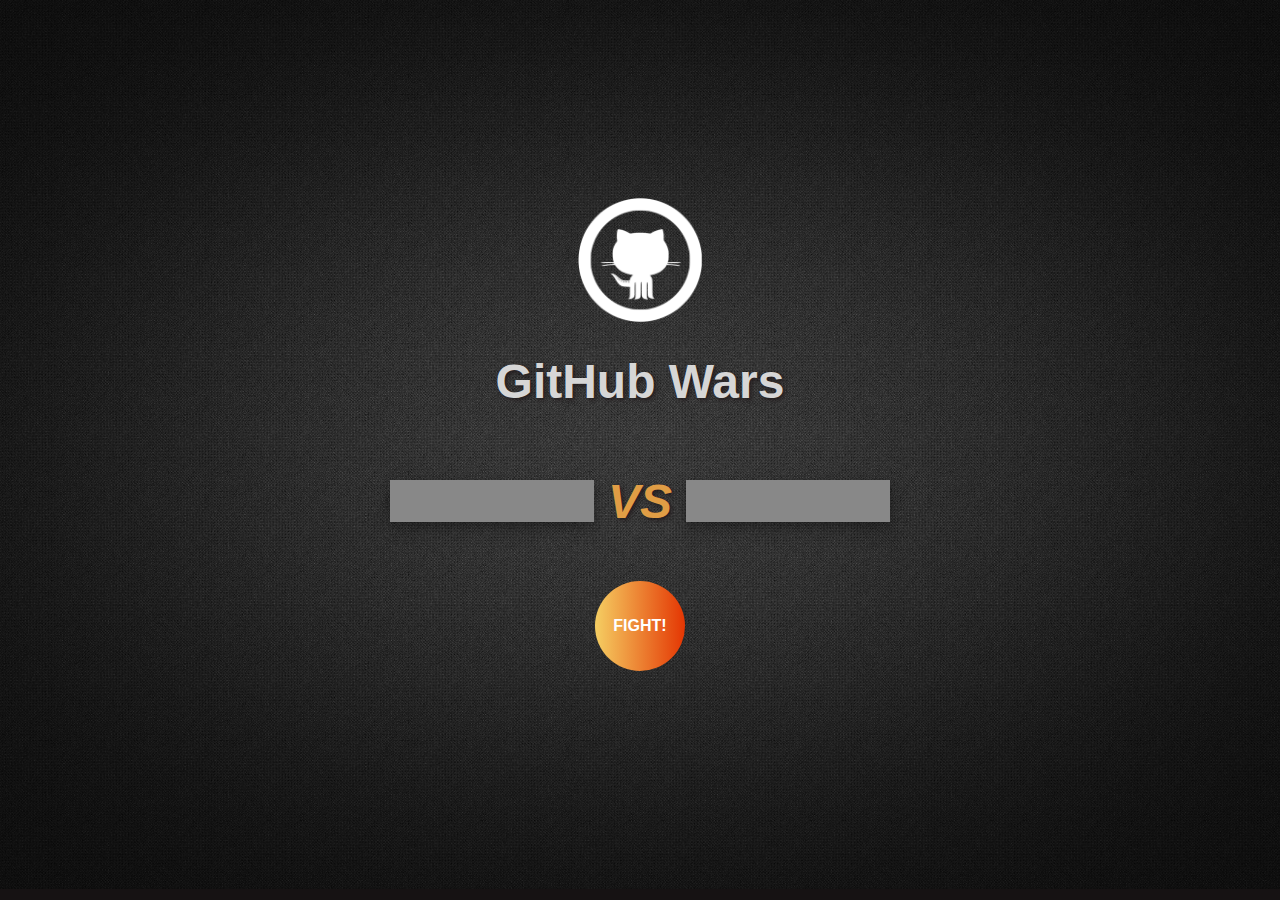
<file: public/index.html>
<!DOCTYPE html>
<html lang="pt-br">
<head>
    <meta charset="UTF-8">
    <meta name="viewport" content="width=device-width, initial-scale=1.0">
    <meta http-equiv="X-UA-Compatible" content="ie=edge">
    <link rel="stylesheet" type="text/css" href="css/estilo.css">
    <script type="text/javascript" src="js/getUserFromApi.js"></script>
    <script type="text/javascript" src="js/getUserStarsFromApi.js"></script>
    <title>GitHub Wars</title>
</head>
<body>
  <div class="container">

    <div id="conteudo1">
                <img src="img/icongit.png" width="124px">
                <h1>GitHub Wars</h1>
              <div id="usuarios">
                <input type="text" id="nomeUsuario1">
                <h1 id="vs">VS</h1>
                <input type="text" id="nomeUsuario2">
              </div>
                <button  class="btnFight" onclick="resultado()"> FIGHT! </button>
    </div>

    <div id="dadosUsuario1"> <h1 id="vs1">VS</h1>
        <div style="display:flex"><h3 id="usuario1"></h3> </div>
        <div id="imgUsuario1"> </div>


        <img src="img/trophy.png" id="ganhador1"> <br><br>
        <table border="1" id="tabela1">
            <tr>
            <th>Critério</th>
            <th>qtd.</th>
            <th>Total</th>
            </tr>

            <tr>
            <td>Repositório público</td>
            <td></td>
            <td></td>
           </tr>

            <tr>
            <td>Followers</td>
            <td></td>
            <td></td>
            </tr>

            <tr>
            <td>Seguindo</td>
            <td></td>
            <td></td>
            </tr>
            <tr>

            <td>Estrela</td>
            <td></td>
            <td></td>
            </tr>

            <tr>
            <td>Gists</td>
            <td></td>
            <td></td>
            </tr>
            <tr>

            <td>Blog</td>
            <td></td>
            <td></td>
             </tr>

            </table>
            <div style="display:flex"> <h3>Total:</h3> &nbsp; <h3 id="total1"> pnts</h3> </div>
    </div>

    <div id="dadosUsuario2">
        <div style="display:flex"><h3 id="usuario2"></h3></div>
        <div id="imgUsuario2"></div>
        <img src="img/trophy.png" id="ganhador2">
        <br><br>

        <table border="1" id="tabela2">
            <tr>
            <th>Critério</th>
            <th>qtd.</th>
            <th>Total</th>
            </tr>

            <tr>
            <td>Repositório público</td>
            <td></td>
            <td></td>
            </tr>

            <tr>
            <td>Followers</td>
            <td></td>
            <td></td>
            </tr>

            <tr>
            <td>Seguindo</td>
            <td></td>
            <td></td>
            </tr>
            <tr>

            <td>Estrela</td>
            <td></td>
            <td></td>
            </tr>

            <tr>
            <td>Gists</td>
            <td></td>
            <td></td>
            </tr>
            <tr>

            <td>Blog</td>
            <td></td>
            <td></td>
            </tr>

            </table>
            <div style="display:flex"> <h3>Total:</h3> &nbsp; <h3 id="total2"> pnts</h3> </div>
    </div>
  </div>

<script>
    function resultado() {

        var index = document.getElementById("conteudo1");
        var dados1 = document.getElementById("dadosUsuario1");
        var dados2 = document.getElementById("dadosUsuario2");

        //recebe dados do competidor 1
        var nomeUsuario1 = document.getElementById("nomeUsuario1").value;
        //recebe dados do competidor 2
        var nomeUsuario2 = document.getElementById("nomeUsuario2").value;

        //processa dados usuário 1
         getUserFromApi(nomeUsuario1, function (user) {
             console.log('meu user github:', user);
             var nome = user.name;

             var fotoUser1 = user.avatar_url;
             atualizaValorDaTabela1(2,2,user.public_repos);
             atualizaValorDaTabela1(3,2, user.followers);
             atualizaValorDaTabela1(4,2,user.following);
             atualizaValorDaTabela1(6,2,user.public_gists);

             atualizaValorDaTabela1(2,3,user.public_repos * 20);
             atualizaValorDaTabela1(3,3, user.followers * 10);
             atualizaValorDaTabela1(4,3,user.following * 5);
             atualizaValorDaTabela1(6,3,user.public_gists * 5);

             var contaBlog= 0;
             var blog = user.blog
             if (blog != null && blog != '') {
              contaBlog = 1;
             }
             else {
               contaBlog = 0;
             }
             atualizaValorDaTabela1(7,2,contaBlog);
             atualizaValorDaTabela1(7,3,contaBlog * 100);
             document.getElementById("imgUsuario1").style.backgroundImage="url("+ fotoUser1+")";
             document.getElementById("usuario1").innerHTML = nome;
             getUserStarsFromApi(nomeUsuario1, function (stars) {
               atualizaValorDaTabela1(5,2,stars);
               atualizaValorDaTabela1(5,3,stars * 10);

               var somaPontos = (user.public_repos * 20) + (user.followers * 10) + (user.following * 5) + (user.public_gists * 5) + (contaBlog * 100) + (stars * 10);
               var total1 = document.getElementById('total1');
               total1.innerText = somaPontos;
               

             })
         });
         //processa dados usuário 2
          getUserFromApi(nomeUsuario2, function (user) {
              console.log('meu user github 2:', user);
              var nome = user.name;

              var fotoUser2 = user.avatar_url;
              atualizaValorDaTabela2(2,2,user.public_repos);
              atualizaValorDaTabela2(3,2, user.followers);
              atualizaValorDaTabela2(4,2,user.following);
              atualizaValorDaTabela2(6,2,user.public_gists);

              atualizaValorDaTabela2(2,3,user.public_repos * 20);
              atualizaValorDaTabela2(3,3, user.followers * 10);
              atualizaValorDaTabela2(4,3,user.following * 5);
              atualizaValorDaTabela2(6,3,user.public_gists * 5);
              var contaBlog= 0;
              var blog = user.blog
              if (blog != null && blog != '') {
               contaBlog = 1;
              }
              else {
                contaBlog = 0;
              }
              atualizaValorDaTabela2(7,2,contaBlog);
              atualizaValorDaTabela2(7,3,contaBlog * 100);

              document.getElementById("imgUsuario2").style.backgroundImage="url("+ fotoUser2+")";
              document.getElementById("usuario2").innerHTML = nome;
              getUserStarsFromApi(nomeUsuario2, function (stars) {
                  console.log('qq coisa');
                atualizaValorDaTabela2(5,2,stars);
                atualizaValorDaTabela2(5,3,stars * 10);
                var somaPontos = (user.public_repos * 20) + (user.followers * 10) + (user.following * 5) + (user.public_gists * 5) + (contaBlog * 100) + (stars * 10);
                var total2 = document.getElementById('total2');
                total2.innerText = somaPontos;

                var total1Text = parseInt(document.getElementById('total1').innerText);
                var total2Text = parseInt(document.getElementById('total2').innerText);

                if (total2Text > total1Text) {
                    document.getElementById("ganhador2").style.visibility = "visible";
                    console.log('1 Pontuacao 1:', total1Text);
                    console.log('1 Pontuacao 2:', total2Text);
                }else/*  (total2Text > total1Text) */{
                    document.getElementById("ganhador1").style.visibility = "visible";
                    console.log('2 Pontuacao 1:', total1Text);
                    console.log('2 Pontuacao 2:', total2Text);
                }
              });
          });

        if (index.style.display === "none") {
            dados1.style.display = "none";
            dados2.style.display = "none";
            index.style.display = "flex";
        }
        else {
            index.style.display = "none";
            dados1.style.display = "flex";
            dados2.style.display = "flex";
        }
    }

    function atualizaValorDaTabela1(linha,coluna,valor) {
        var x = document.getElementById("tabela1").rows[linha-1].cells;
        x[coluna-1].innerHTML = valor;
    }
    function atualizaValorDaTabela2(linha,coluna,valor) {
        var x = document.getElementById("tabela2").rows[linha-1].cells;
        x[coluna-1].innerHTML = valor;
    }
</script>
</body>
</html>
</file>
<file: public/css/estilo.css>
body {
    /* imagem */
    background-image: url("../img/bg.jpg");
    /* Full altura */
    height: 97vh;
    background-position: center;
    /* imagem posicionada ao centro */
    background-repeat: no-repeat;
    background-size: cover;
    background-color: #161213;

}

.container{
    display: flex;
    flex-direction: row;
    height: 100%;
}

#dadosUsuario1,#dadosUsuario2{
    width: 500px;
    justify-content: center;
    align-items: center;
    display:none;
    flex-direction: column;
    height: 97vh;
}

#dadosUsuario1{
    margin-left: 21%;
}

#dadosUsuario2{
    margin-right: 21%;
}

#conteudo1{
    width: 100%;
    justify-content: center;
    align-items: center;
    display:flex;
    flex-direction: column;
    margin: auto;

}

#usuarios, #ganhador{
   display: flex;
   align-items: center;
   flex-direction: row;
   justify-content: space-between;
   width: 500px;
}


#ganhador1, #ganhador2{
   margin-top:-102px;
   position: absolute;
   margin-left: 60px;
   
}

#ganhador1{
   visibility: hidden; 
}
#ganhador2{
    visibility: hidden; 
 }
 

#tabelas{
   width: 650px;
}


#nomeUsuario1, #nomeUsuario2 {
    width: 200px;
    height: 40px;
    background-color: #888;
    color:#3d3c3a;
    font-size: 1.6em;
    border: none;
    font-weight: bold;
    outline: none;
    text-align: center;
    box-shadow: 0 4px 8px 0 rgba(0, 0, 0, 0.2), 0 6px 20px 0 rgba(0, 0, 0, 0.19);
}

h1{
    font-size: 3em;
    color:#d6d6d6;
    font-family:Arial, Helvetica, sans-serif;
    text-shadow: 2px 2px 4px #231c1e;
}

#vs,#vs1{
    color:#e09d45;
    font-style: italic;
    text-shadow: 2px 2px 4px #231c1e;
}

#vs1{
   position: absolute;
   margin-left:190px;
   margin-top: -160px;
}

h3{
    color:#d6d6d6;
    font-family:Arial, Helvetica, sans-serif;
}


.btnFight {
    box-sizing: border-box;
    width: 90px;
    font-size: 16px;
    font-weight: 600;
    color: #fff;
    cursor: pointer;
    margin: 20px;
    height: 90px;
    text-align:center;
    border: none;
    background-size: 300% 100%;
    border-radius: 50%;
    -o-transition: all .4s ease-in-out;
    -webkit-transition: all .4s ease-in-out;
    transition: all .4s ease-in-out;
    background-image: linear-gradient(to right, #f5ce62, #e43603, #fa7199, #e85a19);

}

.btnFight:hover { background-position: 100% 0; -webkit-transition: all .4s ease-in-out; transition: all .4s ease-in-out;}
.btnFight:active {outline: none;width:78px; heigth:78px;}
.btnFight:focus {outline: none;}

table {
	border-collapse:collapse;
    border: 1px solid #1a1a1a;
    box-shadow: 0 4px 8px 0 rgba(0, 0, 0, 0.2), 0 6px 20px 0 rgba(0, 0, 0, 0.19);
}

table th {
	color:#d6d6d6;
	font-family:Arial, Helvetica, sans-serif;
	font-size:80%;
	text-transform:uppercase;
	letter-spacing:0.13em;
	padding:7px;
	background-color:#1c1c1c;
	border-bottom:1px solid #000;
	text-align:left;
}

table td {
	color:#8e8e8e;
	font-family:Arial, Helvetica, sans-serif;
	font-size:1.2em;
	height:24px;
	padding:7px;
	background-color: #303030;
	border-right:1px solid #1a1a1a;
}

table h4 {
	color:#efefef;
	font-size:140%;
	font-weight:normal;
	margin:0px;
}


#imgUsuario1{
    height: 120px;
    width: 120px;
    background-image: url('');
    background-size:cover;
    background-color: #888;
}

#imgUsuario2{
    height: 120px;
    width: 120px;
    background-image: ;
    background-size:cover;
    background-color: #888;
}
</file>
